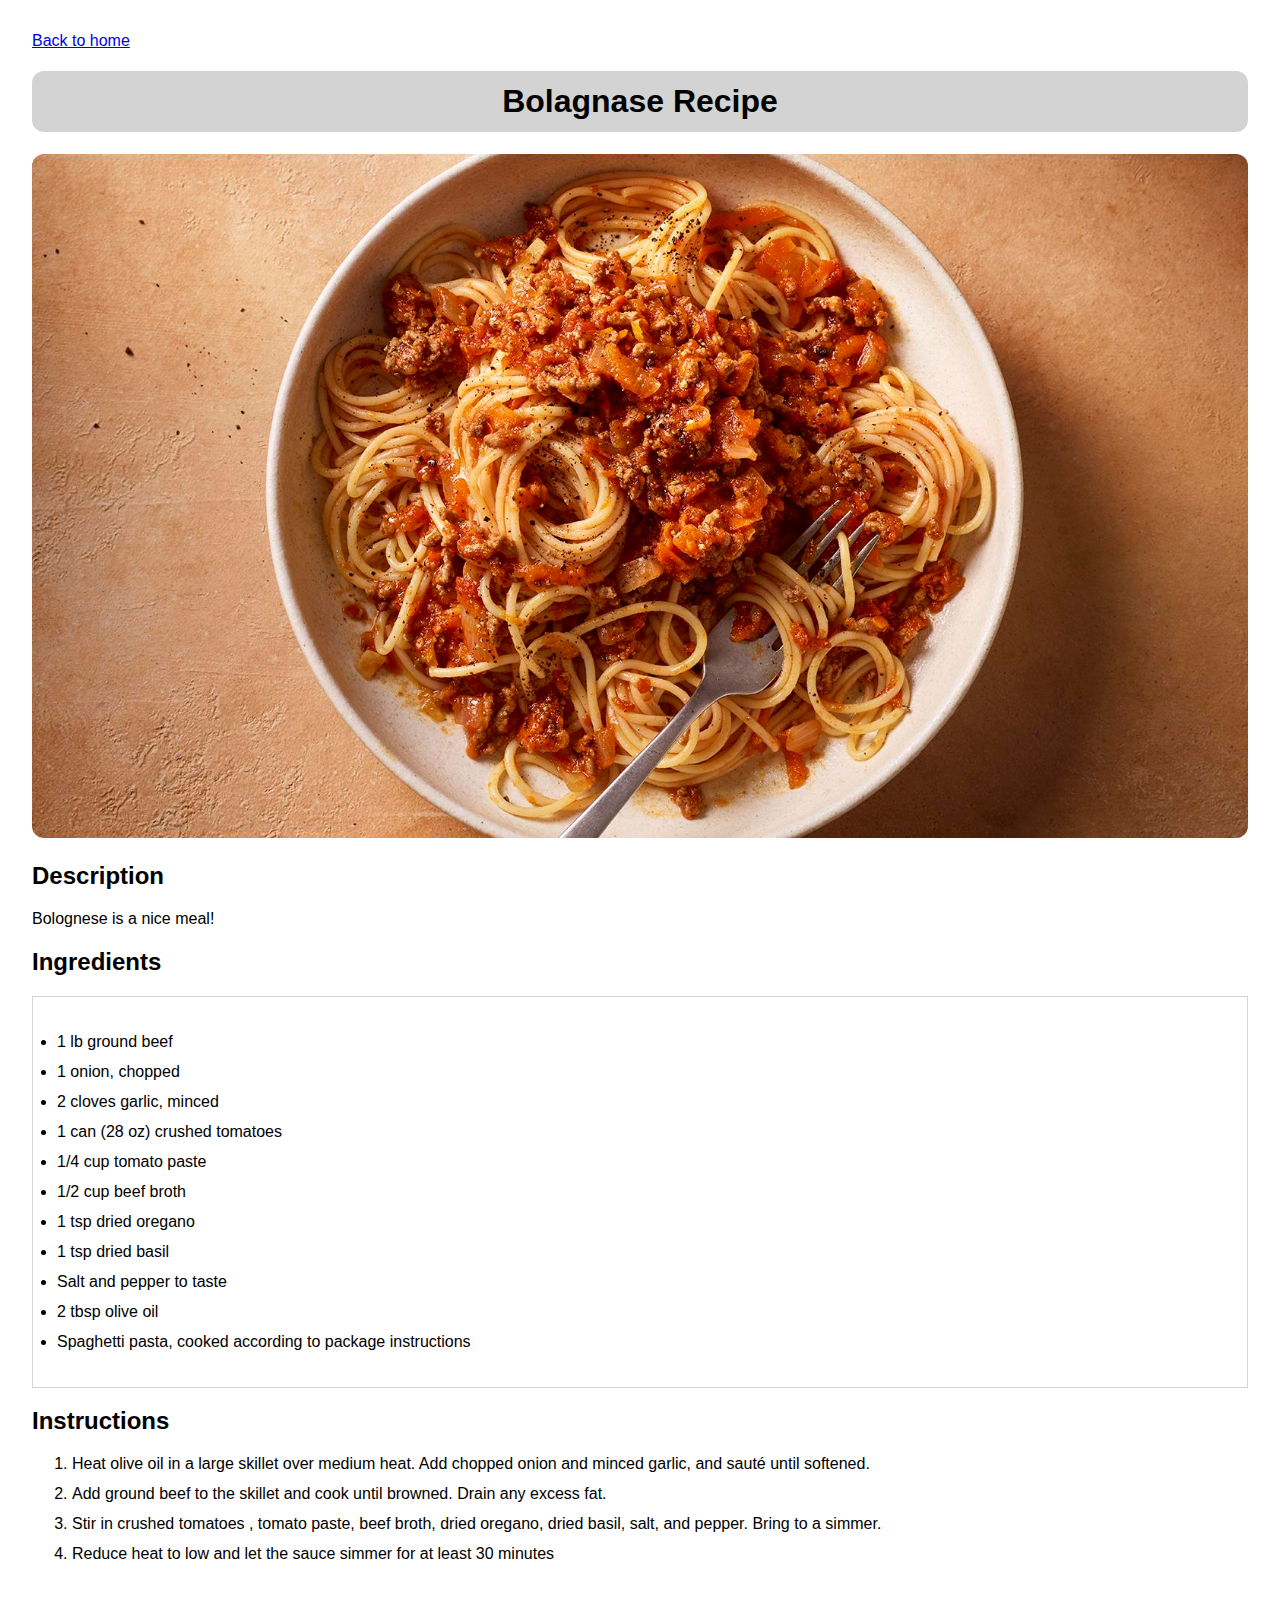
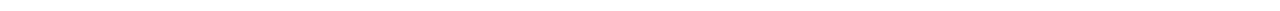
<file: recipes/bollagnese.html>
<!DOCTYPE html>
<html lang="en">
<head>
    <meta charset="UTF-8">
    <meta name="viewport" content="width=device-width, initial-scale=1.0">
    <title>Bolagnase</title>
    <link rel="stylesheet" href="../styles.css">
</head>
<body>
    <a href="../index.html">Back to home</a>

    <h1>Bolagnase Recipe</h1>
    <img src="../images/bolognese-image.jpg" alt="A plate of bolagnese spaghetti" width="100%">
    <h2>Description</h2>
    <p>Bolognese is a nice meal!</p>

    <h2>Ingredients</h2>
    <ul>
        <li>1 lb ground beef</li>
        <li>1 onion, chopped</li>
        <li>2 cloves garlic, minced</li>
        <li>1 can (28 oz) crushed tomatoes</li>
        <li>1/4 cup tomato paste</li>
        <li>1/2 cup beef broth</li>
        <li>1 tsp dried oregano</li>
        <li>1 tsp dried basil</li>
        <li>Salt and pepper to taste</li>
        <li>2 tbsp olive oil</li>
        <li>Spaghetti pasta, cooked according to package instructions</li>
    </ul>
    <h2>Instructions</h2>
    <ol>
        <li>Heat olive oil in a large skillet over medium heat. Add chopped onion and minced garlic, and sauté until softened.</li>
        <li>Add ground beef to the skillet and cook until browned. Drain any excess fat.</li>
        <li>Stir in crushed tomatoes                        , tomato paste, beef broth, dried oregano, dried basil, salt, and pepper. Bring to a simmer.</li>
        <li>Reduce heat to low and let the sauce simmer for at least 30 minutes</li>
    </ol>
        </body>
</html>
</file>
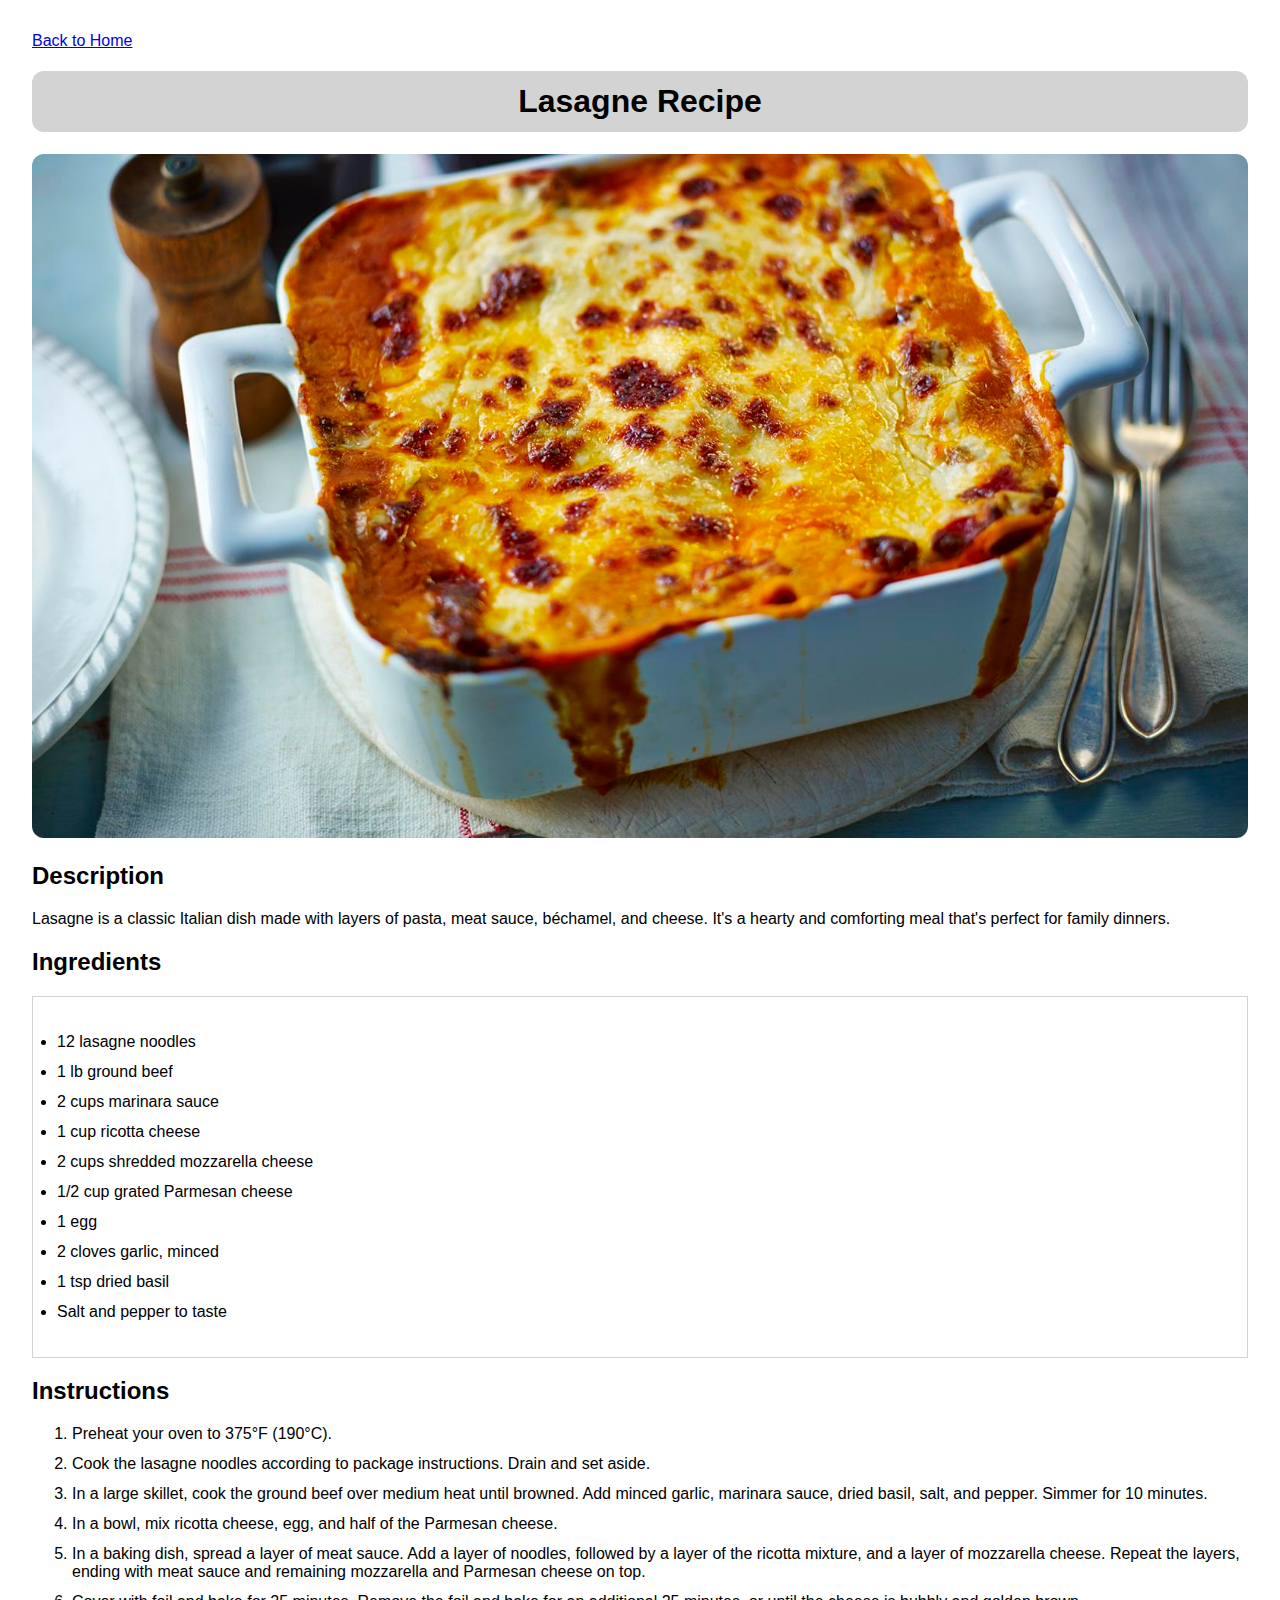
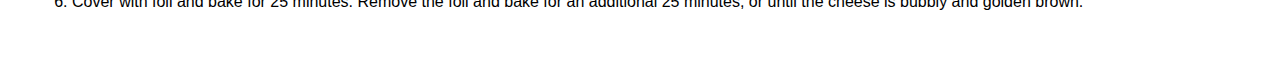
<file: recipes/lasagna.html>
<!DOCTYPE html>
<html lang="en">
<head>
    <meta charset="UTF-8">
    <meta name="viewport" content="width=device-width, initial-scale=1.0">
    <title>Lasagne</title>
    <link rel="stylesheet" href="../styles.css">
</head>
<body>
    <a href="../index.html">Back to Home</a>
    
    <h1>Lasagne Recipe</h1>
    <img src="../images/lasagne-photo.jpg" alt="A delicious lasagna" width="100%">

    <h2>Description</h2>
    <p>Lasagne is a classic Italian dish made with layers of pasta, meat sauce, béchamel, and cheese. It's a hearty and comforting meal that's perfect for family dinners.</p>

    <h2>Ingredients</h2>
    <ul>
        <li>12 lasagne noodles</li>
        <li>1 lb ground beef</li>
        <li>2 cups marinara sauce</li>
        <li>1 cup ricotta cheese</li>
        <li>2 cups shredded mozzarella cheese</li>
        <li>1/2 cup grated Parmesan cheese</li>
        <li>1 egg</li>
        <li>2 cloves garlic, minced</li>
        <li>1 tsp dried basil</li>
        <li>Salt and pepper to taste</li>
    </ul>

    <h2>Instructions</h2>
    <ol>
        <li>Preheat your oven to 375°F (190°C).</li>
        <li>Cook the lasagne noodles according to package instructions. Drain and set aside.</li>
        <li>In a large skillet, cook the ground beef over medium heat until browned. Add minced garlic, marinara sauce, dried basil, salt, and pepper. Simmer for 10 minutes.</li>
        <li>In a bowl, mix ricotta cheese, egg, and half of the Parmesan cheese.</li>
        <li>In a baking dish, spread a layer of meat sauce. Add a layer of noodles, followed by a layer of the ricotta mixture, and a layer of mozzarella cheese. Repeat the layers, ending with meat sauce and remaining mozzarella and Parmesan cheese on top.</li>
        <li>Cover with foil and bake for 25 minutes. Remove the foil and bake for an additional 25 minutes, or until the cheese is bubbly       and golden brown.</li>
    </ol>
    </body>
</html>
</file>
<file: styles.css>
body {
    padding:24px;
    font-family: open-sans, sans-serif;
}

h1 {
    text-align: center;
    background-color: lightgray;
    padding: 12px 24px;
    border-radius: 12px;
}

ul {
    border: 1px solid lightgray;
    padding: 24px
}

li {
    margin: 12px 0;
}

img {
    border-radius: 12px;
}
</file>
